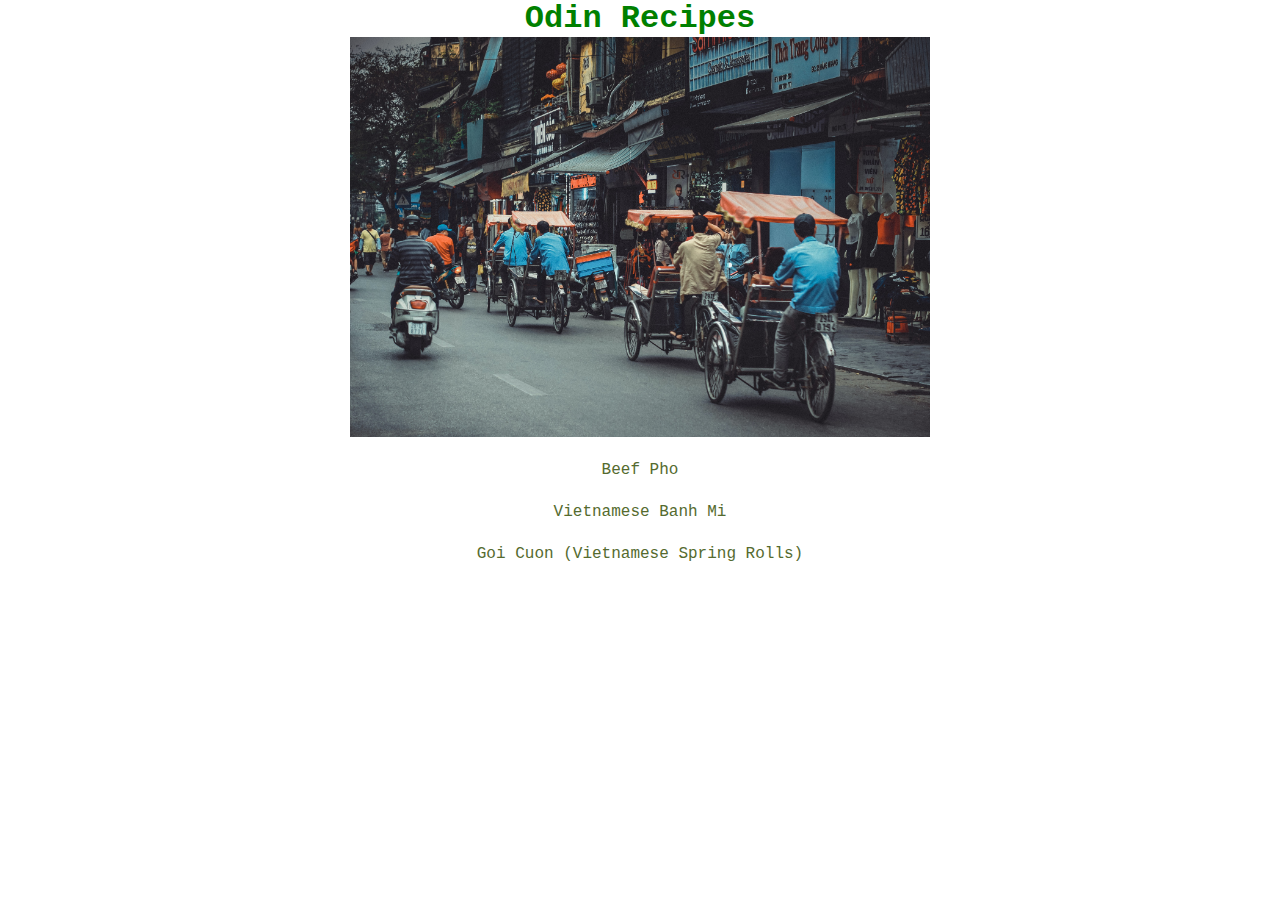
<file: index.html>
<!DOCTYPE html>

<html>
  <head>
    <meta charset="UTF-8" />
    <title>Recipe Project</title>

    <link rel="stylesheet" href="css/style.css" />
  </head>

  <body>
    <h1 class="h1-heading">Odin Recipes</h1>

    <img
      src="img/vietnam.jpg"
      alt="Picture of a street in Vietnam"
      style="width: auto; height: 400px"
      class="main-img"
    />

    <ul class="center">
      <li><a class="recipe-link" href="recipes/pho.html">Beef Pho</a></li>
      <li>
        <a class="recipe-link" href="recipes/banhmi.html">Vietnamese Banh Mi</a>
      </li>
      <li>
        <a class="recipe-link" href="recipes/goicuon.html"
          >Goi Cuon (Vietnamese Spring Rolls)</a
        >
      </li>
    </ul>
  </body>
</html>
</file>
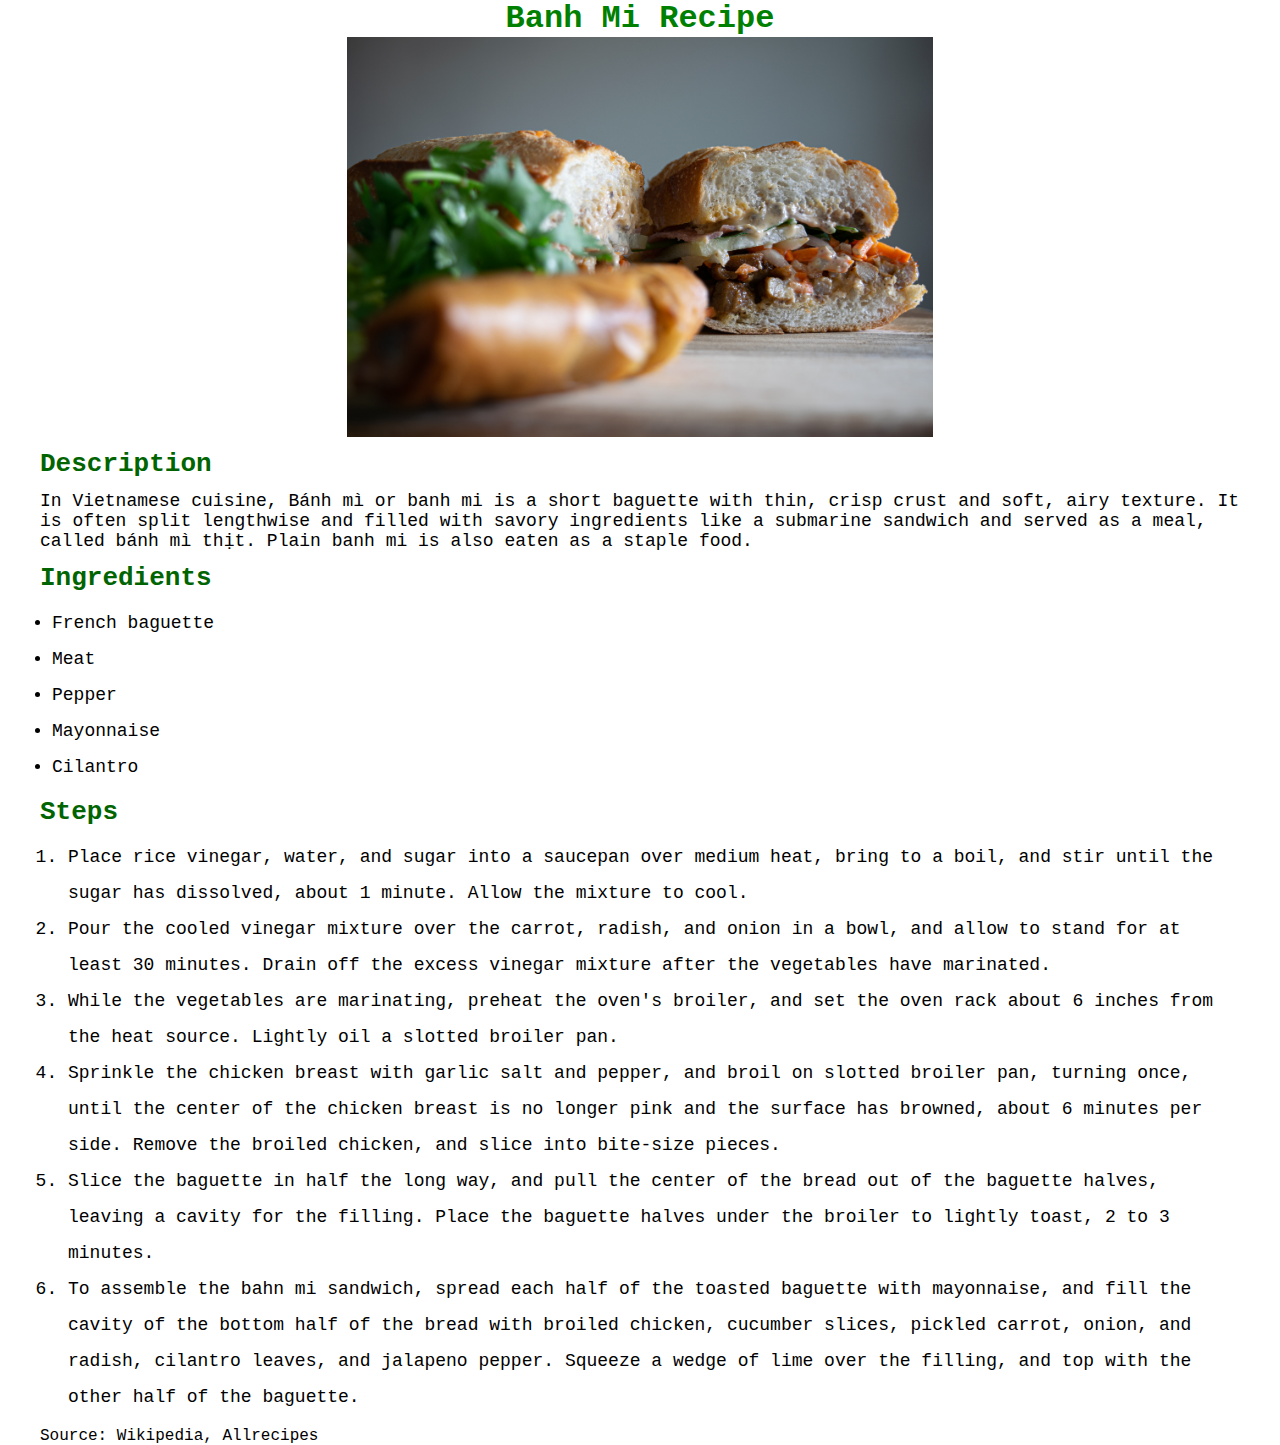
<file: recipes/banhmi.html>
<!DOCTYPE html>
<html lang="en">
  <head>
    <meta charset="UTF-8" />
    <title>Vietnamese Banh Mi</title>

    <link rel="stylesheet" href="../css/style.css" />
  </head>
  <body>
    <h1 class="h1-heading">Banh Mi Recipe</h1>

    <img
      class="food-img"
      src="../img/banhmi.jpg"
      alt="Vietnamese Banh Mi"
      style="width: auto; height: 400px"
    />

    <div class="container">
      <h2 class="h2-heading">Description</h2>

      <p class="recipe-description">
        In Vietnamese cuisine, Bánh mì or banh mi is a short baguette with thin,
        crisp crust and soft, airy texture. It is often split lengthwise and
        filled with savory ingredients like a submarine sandwich and served as a
        meal, called bánh mì thịt. Plain banh mi is also eaten as a staple food.
      </p>

      <h2 class="h2-heading">Ingredients</h2>
      <ul class="list unordered-list">
        <li>French baguette</li>
        <li>Meat</li>
        <li>Pepper</li>
        <li>Mayonnaise</li>
        <li>Cilantro</li>
      </ul>

      <h2 class="h2-heading">Steps</h2>
      <ol class="list ordered-list">
        <li>
          Place rice vinegar, water, and sugar into a saucepan over medium heat,
          bring to a boil, and stir until the sugar has dissolved, about 1
          minute. Allow the mixture to cool.
        </li>
        <li>
          Pour the cooled vinegar mixture over the carrot, radish, and onion in
          a bowl, and allow to stand for at least 30 minutes. Drain off the
          excess vinegar mixture after the vegetables have marinated.
        </li>
        <li>
          While the vegetables are marinating, preheat the oven's broiler, and
          set the oven rack about 6 inches from the heat source. Lightly oil a
          slotted broiler pan.
        </li>
        <li>
          Sprinkle the chicken breast with garlic salt and pepper, and broil on
          slotted broiler pan, turning once, until the center of the chicken
          breast is no longer pink and the surface has browned, about 6 minutes
          per side. Remove the broiled chicken, and slice into bite-size pieces.
        </li>
        <li>
          Slice the baguette in half the long way, and pull the center of the
          bread out of the baguette halves, leaving a cavity for the filling.
          Place the baguette halves under the broiler to lightly toast, 2 to 3
          minutes.
        </li>
        <li>
          To assemble the bahn mi sandwich, spread each half of the toasted
          baguette with mayonnaise, and fill the cavity of the bottom half of
          the bread with broiled chicken, cucumber slices, pickled carrot,
          onion, and radish, cilantro leaves, and jalapeno pepper. Squeeze a
          wedge of lime over the filling, and top with the other half of the
          baguette.
        </li>
      </ol>

      <p>Source: Wikipedia, Allrecipes</p>
    </div>
  </body>
</html>
</file>
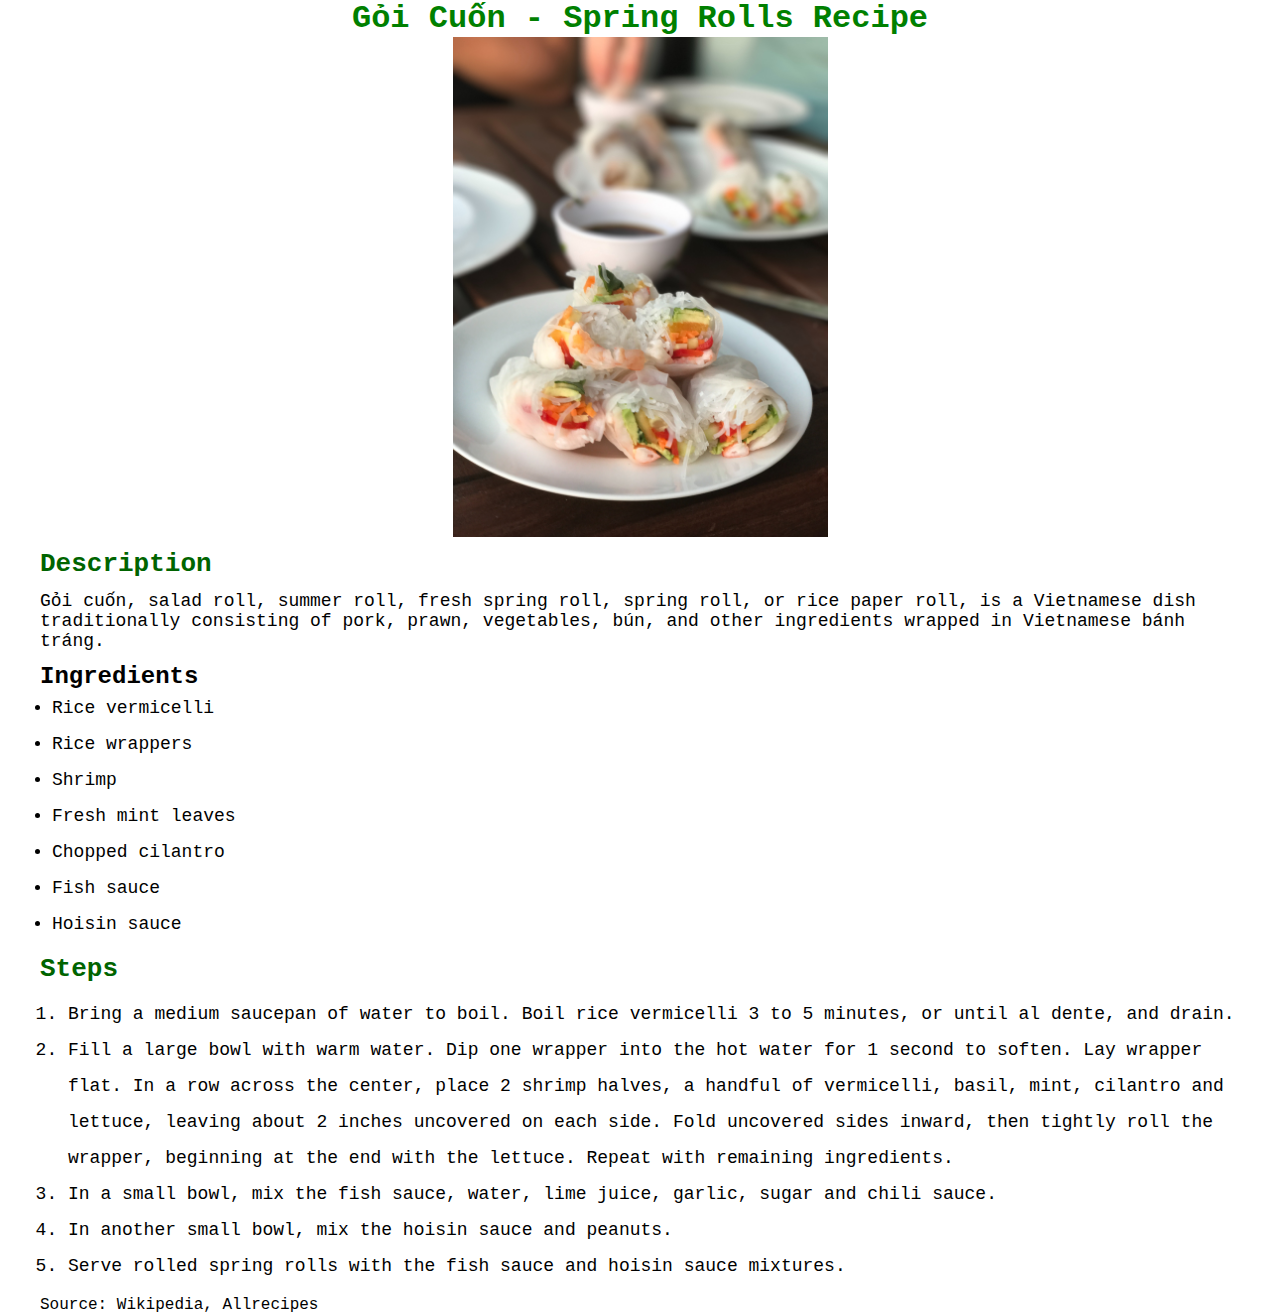
<file: recipes/goicuon.html>
<!DOCTYPE html>
<html lang="en">
  <head>
    <meta charset="UTF-8" />

    <title>Goi Cuon &dash; Spring Rolls</title>

    <link rel="stylesheet" href="../css/style.css" />
  </head>
  <body>
    <div class="container">
      <h1 class="h1-heading">Gỏi Cuốn &dash; Spring Rolls Recipe</h1>

      <img
        class="food-img"
        src="../img/goicuon.jpg"
        alt="Vietnamese Goi Cuon (Spring Rolls)"
        style="width: auto; height: 500px"
      />

      <h2 class="h2-heading">Description</h2>

      <p class="recipe-description">
        Gỏi cuốn, salad roll, summer roll, fresh spring roll, spring roll, or
        rice paper roll, is a Vietnamese dish traditionally consisting of pork,
        prawn, vegetables, bún, and other ingredients wrapped in Vietnamese bánh
        tráng.
      </p>

      <h2 h2="h2-heading">Ingredients</h2>
      <ul class="list unordered-list">
        <li>Rice vermicelli</li>
        <li>Rice wrappers</li>
        <li>Shrimp</li>
        <li>Fresh mint leaves</li>
        <li>Chopped cilantro</li>
        <li>Fish sauce</li>
        <li>Hoisin sauce</li>
      </ul>

      <h2 class="h2-heading">Steps</h2>
      <ol class="list ordered-list">
        <li>
          Bring a medium saucepan of water to boil. Boil rice vermicelli 3 to 5
          minutes, or until al dente, and drain.
        </li>
        <li>
          Fill a large bowl with warm water. Dip one wrapper into the hot water
          for 1 second to soften. Lay wrapper flat. In a row across the center,
          place 2 shrimp halves, a handful of vermicelli, basil, mint, cilantro
          and lettuce, leaving about 2 inches uncovered on each side. Fold
          uncovered sides inward, then tightly roll the wrapper, beginning at
          the end with the lettuce. Repeat with remaining ingredients.
        </li>
        <li>
          In a small bowl, mix the fish sauce, water, lime juice, garlic, sugar
          and chili sauce.
        </li>
        <li>In another small bowl, mix the hoisin sauce and peanuts.</li>
        <li>
          Serve rolled spring rolls with the fish sauce and hoisin sauce
          mixtures.
        </li>
      </ol>
      <p>Source: Wikipedia, Allrecipes</p>
    </div>
  </body>
</html>
</file>
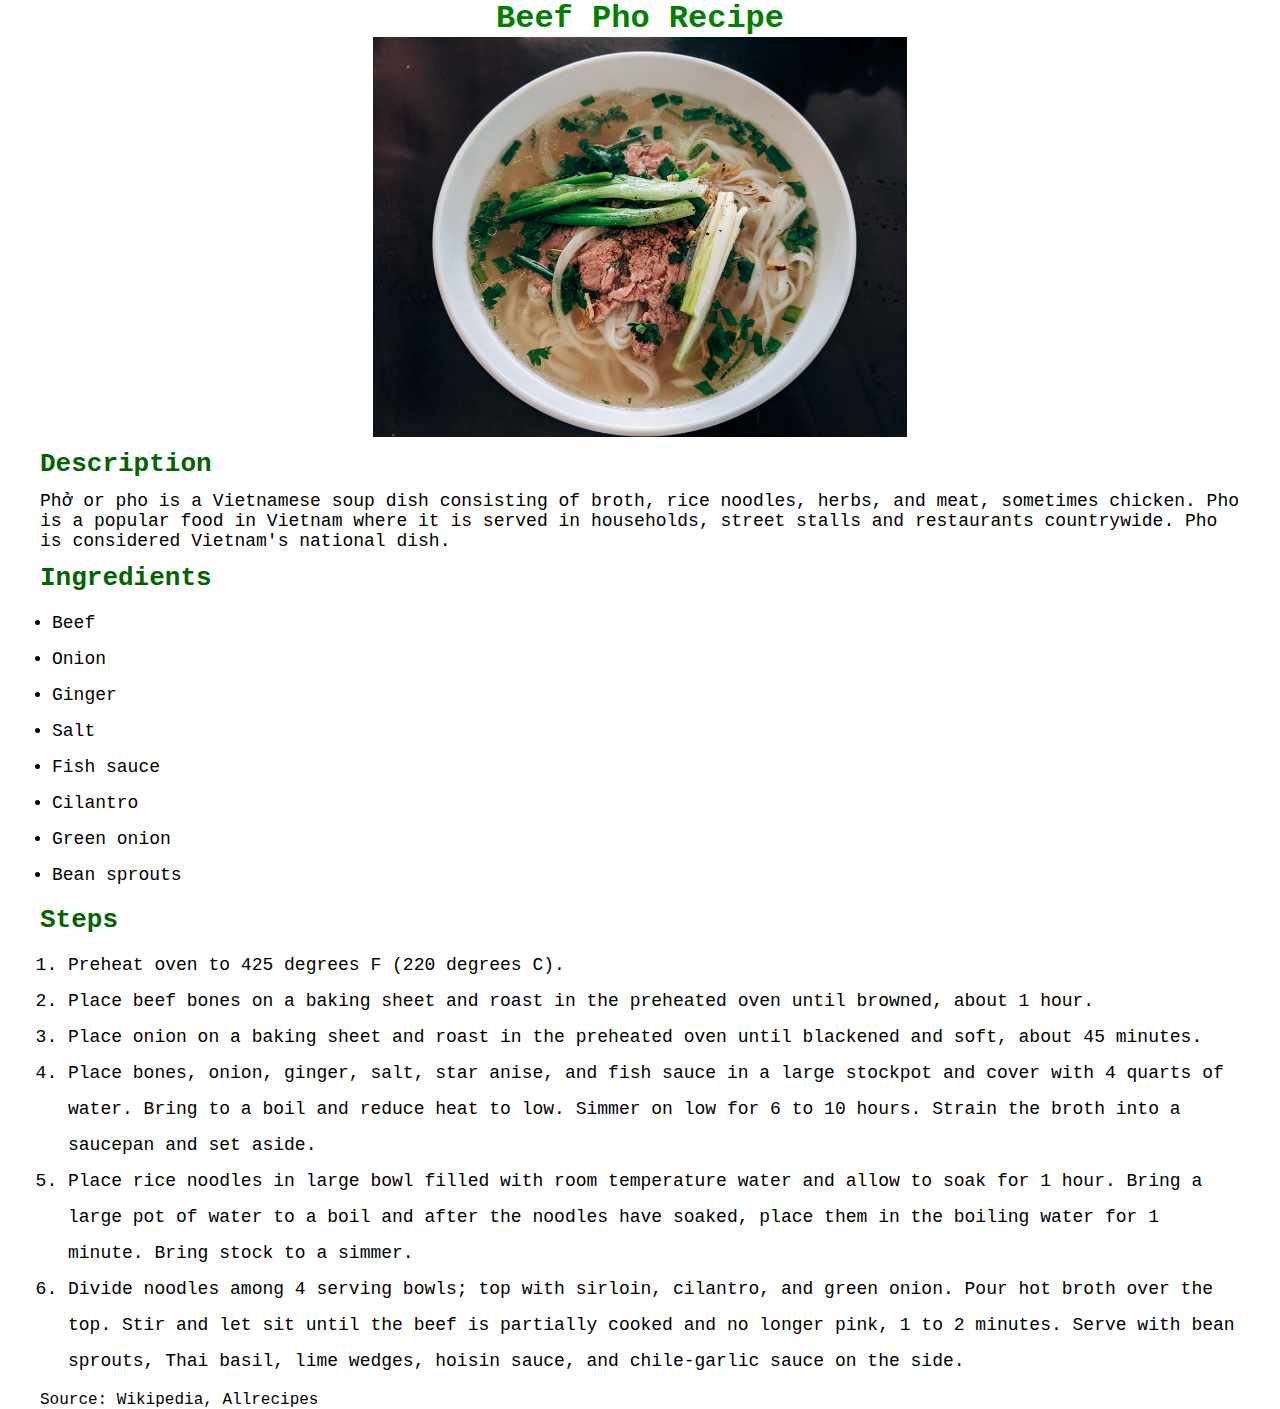
<file: recipes/pho.html>
<!DOCTYPE html>
<html lang="en">
  <head>
    <meta charset="UTF-8" />
    <title>Beef Pho Recipe</title>

    <link rel="stylesheet" href="../css/style.css" />
  </head>
  <body>
    <h1 class="h1-heading">Beef Pho Recipe</h1>

    <img
      class="food-img"
      src="../img/pho.jpg"
      alt="Pho"
      style="width: auto; height: 400px"
    />

    <div class="container">
      <h2 class="h2-heading">Description</h2>

      <p class="recipe-description">
        Phở or pho is a Vietnamese soup dish consisting of broth, rice noodles,
        herbs, and meat, sometimes chicken. Pho is a popular food in Vietnam
        where it is served in households, street stalls and restaurants
        countrywide. Pho is considered Vietnam's national dish.
      </p>

      <h2 class="h2-heading">Ingredients</h2>
      <ul class="list unordered-list">
        <li>Beef</li>
        <li>Onion</li>
        <li>Ginger</li>
        <li>Salt</li>
        <li>Fish sauce</li>
        <li>Cilantro</li>
        <li>Green onion</li>
        <li>Bean sprouts</li>
      </ul>

      <h2 class="h2-heading">Steps</h2>
      <ol class="list ordered-list">
        <li>Preheat oven to 425 degrees F (220 degrees C).</li>
        <li>
          Place beef bones on a baking sheet and roast in the preheated oven
          until browned, about 1 hour.
        </li>
        <li>
          Place onion on a baking sheet and roast in the preheated oven until
          blackened and soft, about 45 minutes.
        </li>
        <li>
          Place bones, onion, ginger, salt, star anise, and fish sauce in a
          large stockpot and cover with 4 quarts of water. Bring to a boil and
          reduce heat to low. Simmer on low for 6 to 10 hours. Strain the broth
          into a saucepan and set aside.
        </li>
        <li>
          Place rice noodles in large bowl filled with room temperature water
          and allow to soak for 1 hour. Bring a large pot of water to a boil and
          after the noodles have soaked, place them in the boiling water for 1
          minute. Bring stock to a simmer.
        </li>
        <li>
          Divide noodles among 4 serving bowls; top with sirloin, cilantro, and
          green onion. Pour hot broth over the top. Stir and let sit until the
          beef is partially cooked and no longer pink, 1 to 2 minutes. Serve
          with bean sprouts, Thai basil, lime wedges, hoisin sauce, and
          chile-garlic sauce on the side.
        </li>
      </ol>
      <p>Source: Wikipedia, Allrecipes</p>
    </div>
  </body>
</html>
</file>
<file: css/style.css>
* {
  margin: 0;
  padding: 0;
  box-sizing: border-box;
}

body {
  font-family: "Courier New", sans-serif;
}

.container {
  max-width: 1200px;
  margin: auto;
}

.h1-heading {
  color: green;
  text-align: center;
}

.main-img {
  display: block;
  margin-left: auto;
  margin-right: auto;
  margin-bottom: 12px;
}

.center {
  text-align: center;
  list-style: none;
}

.recipe-link:link,
.recipe-link:visited {
  display: inline-block;
  text-decoration: none;
  color: darkolivegreen;
  margin: 12px 24px;
}

.recipe-link:hover,
.recipe-link:active {
  text-decoration: underline;
}

/* RECIPES STYLING */
.food-img {
  display: block;
  margin-left: auto;
  margin-right: auto;
  margin-bottom: 12px;
}

.h2-heading {
  color: darkgreen;
  font-size: 26px;
  margin-bottom: 12px;
}

.recipe-description {
  font-size: 18px;
  margin-bottom: 12px;
}

.list {
  font-size: 18px;
  line-height: 2;
}

.unordered-list {
  margin-left: 12px;
}

.unordered-list li:last-child {
  margin-bottom: 12px;
}

.ordered-list {
  margin-left: 28px;
}

.ordered-list li:last-child {
  margin-bottom: 12px;
}
</file>
